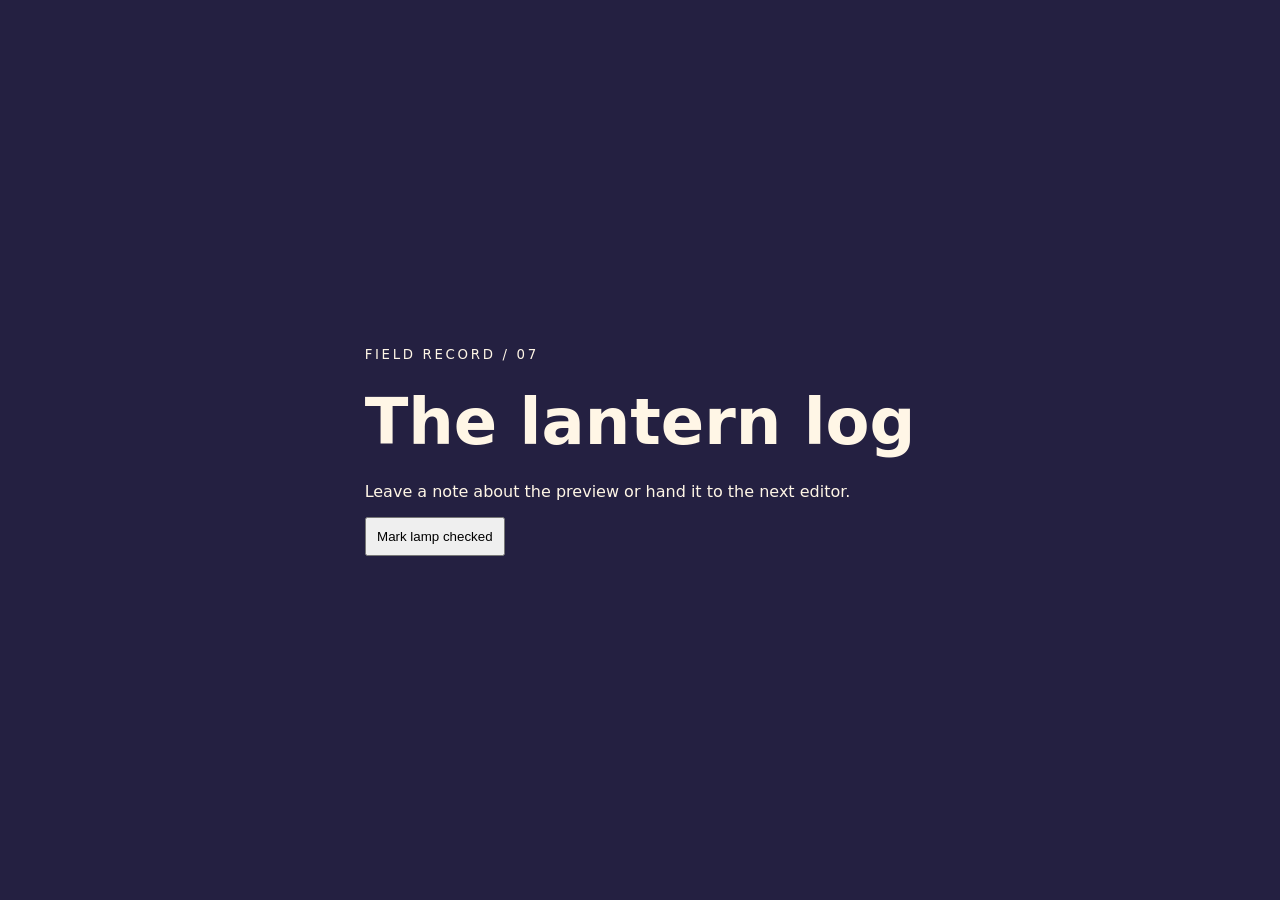
<file: examples/sample.html>
<!doctype html>
<html lang="en">
<meta charset="utf-8">
<meta name="viewport" content="width=device-width, initial-scale=1">
<title>Station 07 · Sample artifact</title>
<style>
body{margin:0;min-height:100vh;display:grid;place-items:center;background:#242041;color:#fff6e6;font:1rem system-ui}
main{padding:2rem;max-width:36rem}small{letter-spacing:.2em}h1{font-size:clamp(2rem,8vw,4rem);margin:.35em 0}button{padding:.65rem}
</style>
<main><small>FIELD RECORD / 07</small><h1>The lantern log</h1><p>Leave a note about the preview or hand it to the next editor.</p>
<button id="status" type="button">Mark lamp checked</button></main>
<script>
document.querySelector('#status').onclick = event => { event.target.textContent = 'Lamp checked'; };
</script>
</html>
</file>
